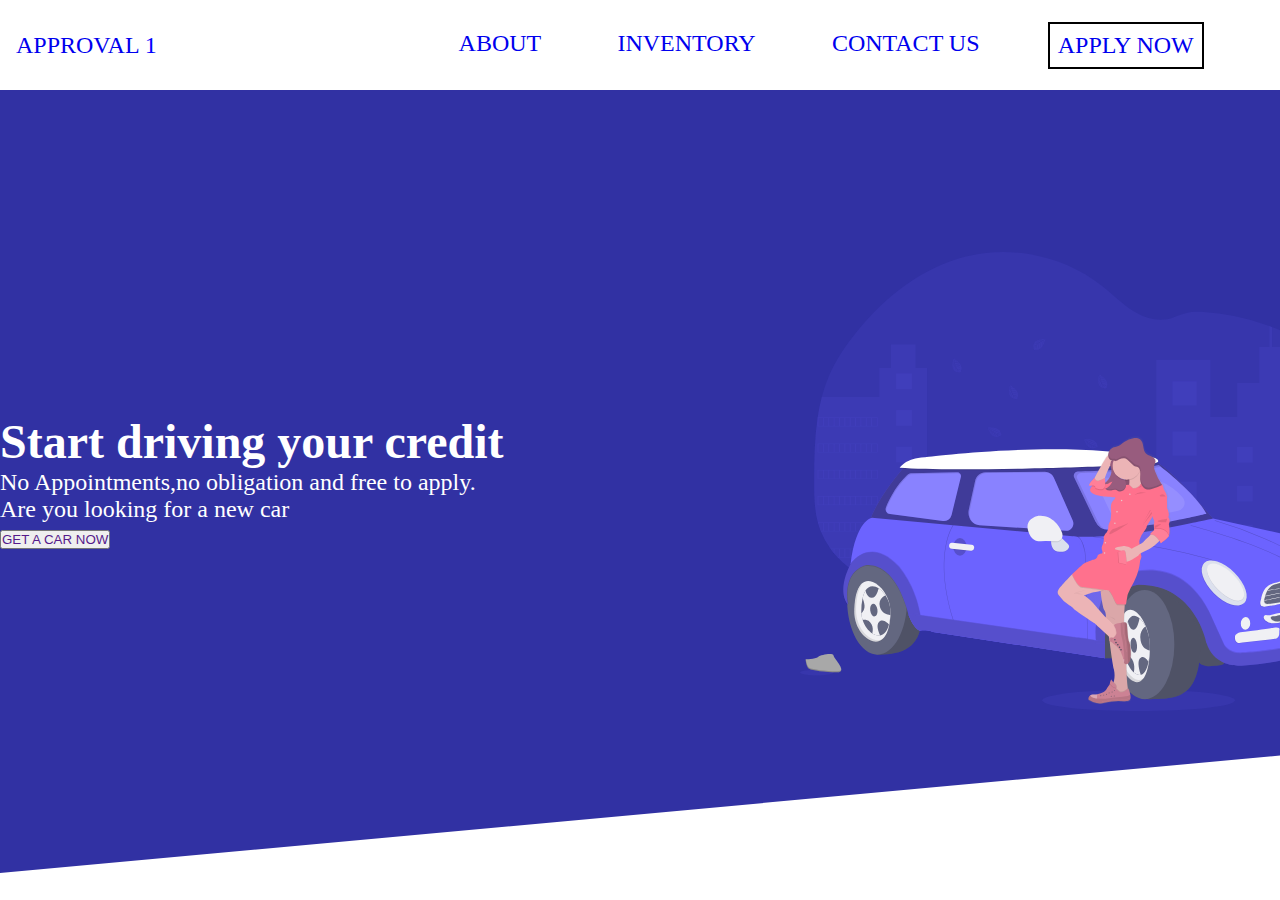
<file: index.html>
<!DOCTYPE html>
<html lang="en">
  <head>
    <meta charset="UTF-8" />
    <meta http-equiv="X-UA-Compatible" content="IE=edge" />
    <meta name="viewport" content="width=device-width, initial-scale=1.0" />
    <link rel="stylesheet" href="./style.css" />
    <title>Code Along</title>
  </head>
  <body>
    <header>
      <nav>
        <div>
          <a href="./Approval.html">APPROVAL <span>1</span> </a>
        </div>
        <ul>
          <li><a href="./about.html">ABOUT</a></li>
          <li><a href="./inventory.html">INVENTORY</a></li>
          <li><a href="./Contact Us.html">CONTACT US</a></li>
          <li class="btn"><a href="./apply now.html">APPLY NOW</a></li>
        </ul>
      </nav>
    </header>
    <main>
      <div>
        <h1>Start driving your credit</h1>
        <p>
          No Appointments,no obligation and free to apply. Are you looking for a
          new car
        </p>
        <button><a href="">GET A CAR NOW</a></button>
      </div>
      <img src="./city_driver.svg" alt="car" />
    </main>
  </body>
</html>
</file>
<file: style.css>
* {
  margin: 0%;
  padding: 0;
  box-sizing: border-box;
}

body {
  width: 100vw;
  font-size: 10px;
}

/* rem represents root element. so it refers and multiplies to the figure in the body  */
header {
  /* background-color: aqua; */
  font-size: 1.5rem;
  height: 90px;
  padding: 1rem;
}

/* this arrange the content in the nav according to how we want  */
nav {
  display: flex;
  justify-content: space-between;
  height: 100%;
  align-items: center;
}

nav div span {
  color: blue;
}

/* the detailing of the alignment is down here. take not that justify-content is effective only when there is i set parameter for the list item */
ul {
  display: flex;
  list-style: none;
  /* background-color: rgb(56, 165, 42);  */
  justify-content: space-evenly;
  width: 70%;
}
/*  the function removes the automatic underlining from each of the nav content (about,  inventory etc.) */

a {
  text-decoration: none;
}

img {
  width: 40rem;
  margin-left: 50rem;
  position: absolute;
}

.btn {
  padding: 0.5rem;
  border: 2px solid black;
}

li {
  padding: 0.5rem;
}

main {
  background-color: rgb(49, 49, 163);
  height: 87vh;
  color: white;
  font-size: 1.5rem;
  position: relative;
  display: flex;
  flex-direction: column;
  align-items: flex-start;
  justify-content: center;
  clip-path: polygon(0% 0%, 100% 0%, 100% 85%, 0% 100%);
}
main div {
  width: 40%;
}
</file>
